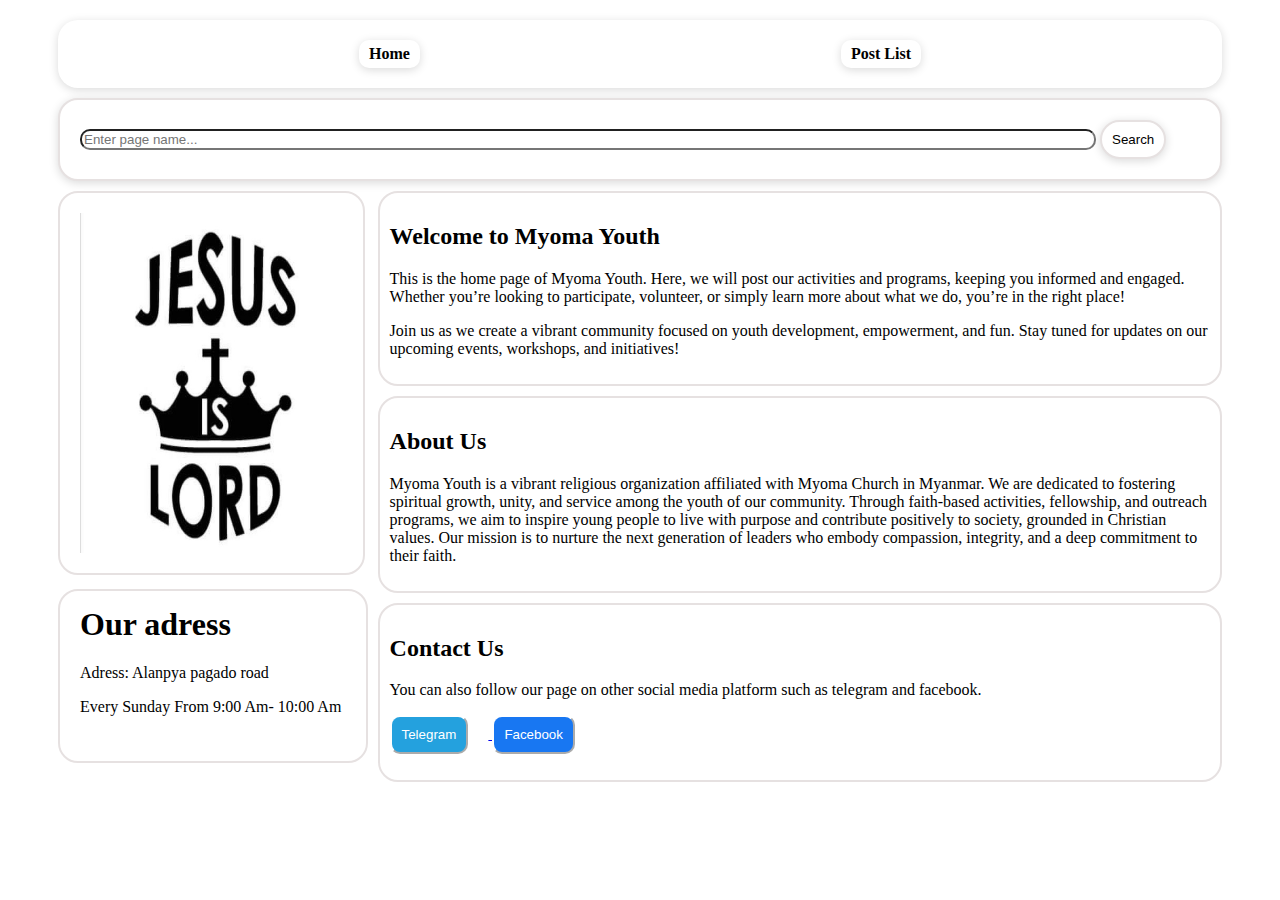
<file: index.html>
<!DOCTYPE html>
<html lang="en">
<head>
    <meta charset="UTF-8">
    <meta name="viewport" content="width=device-width, initial-scale=1.0">
    <meta http-equiv="X-UA-Compatible" content="IE=edge">
    <title>Welcome to My Website</title>
    <link rel="stylesheet" href="styles.css">
</head>
<body>
    <div class="home">
    <div class="nav">
    <nav>
        <a href="index.html">Home</a>              
        <a href="post_list.html">Post List</a>    
    </nav>
    </div>

    <div class="search">
    <input type="text" id="searchInput" placeholder="Enter page name...">
    <button onclick="navigateToPage()">Search</button>
    </div>

    <div class="main">
        <div class="image">
        <img src="images/Myoma logo.jpg" alt="Description of Image" class="responsive-image">
        <div class="adress">
        <h1> Our adress</h1>
        <p> Adress: Alanpya pagado road</p>
        <p>Every Sunday From 9:00 Am- 10:00 Am</p>
        </div>
        </div>

    <div class="section">

        <section id="home">
            <h2>Welcome to Myoma Youth</h2>
            <p>This is the home page of Myoma Youth. Here, we will post our activities and programs, keeping you informed and engaged. Whether you’re looking to participate, volunteer, or simply learn more about what we do, you’re in the right place!</p>
            <p>Join us as we create a vibrant community focused on youth development, empowerment, and fun. Stay tuned for updates on our upcoming events, workshops, and initiatives!</p>
        </section>
        
    <section id="about">
        <h2>About Us</h2>
        <p>Myoma Youth is a vibrant religious organization affiliated with Myoma Church in Myanmar. We are dedicated to fostering spiritual growth, unity, and service among the youth of our community. Through faith-based activities, fellowship, and outreach programs, we aim to inspire young people to live with purpose and contribute positively to society, grounded in Christian values. Our mission is to nurture the next generation of leaders who embody compassion, integrity, and a deep commitment to their faith.</p>
    </section>

    <section id="contact">
        <h2>Contact Us</h2>
        <p>You can also follow our page on other social media platform such as telegram and facebook.

            <div class="link">
            <a href="https://t.me/yourtelegramlink" target="_blank">
                <button class="telegram-button">Telegram</button>
            </a>
            <a href="https://facebook.com/yourfacebookpage" target="_blank">
                <button class="facebook-button">Facebook</button>
            </a>
        </div>
        </p>
    </section>
    
    </div>

    </div>
    </div>

    <script src="scret_searh.js"></script> <!-- Link to your JavaScript file -->
</body>
</html>
</file>
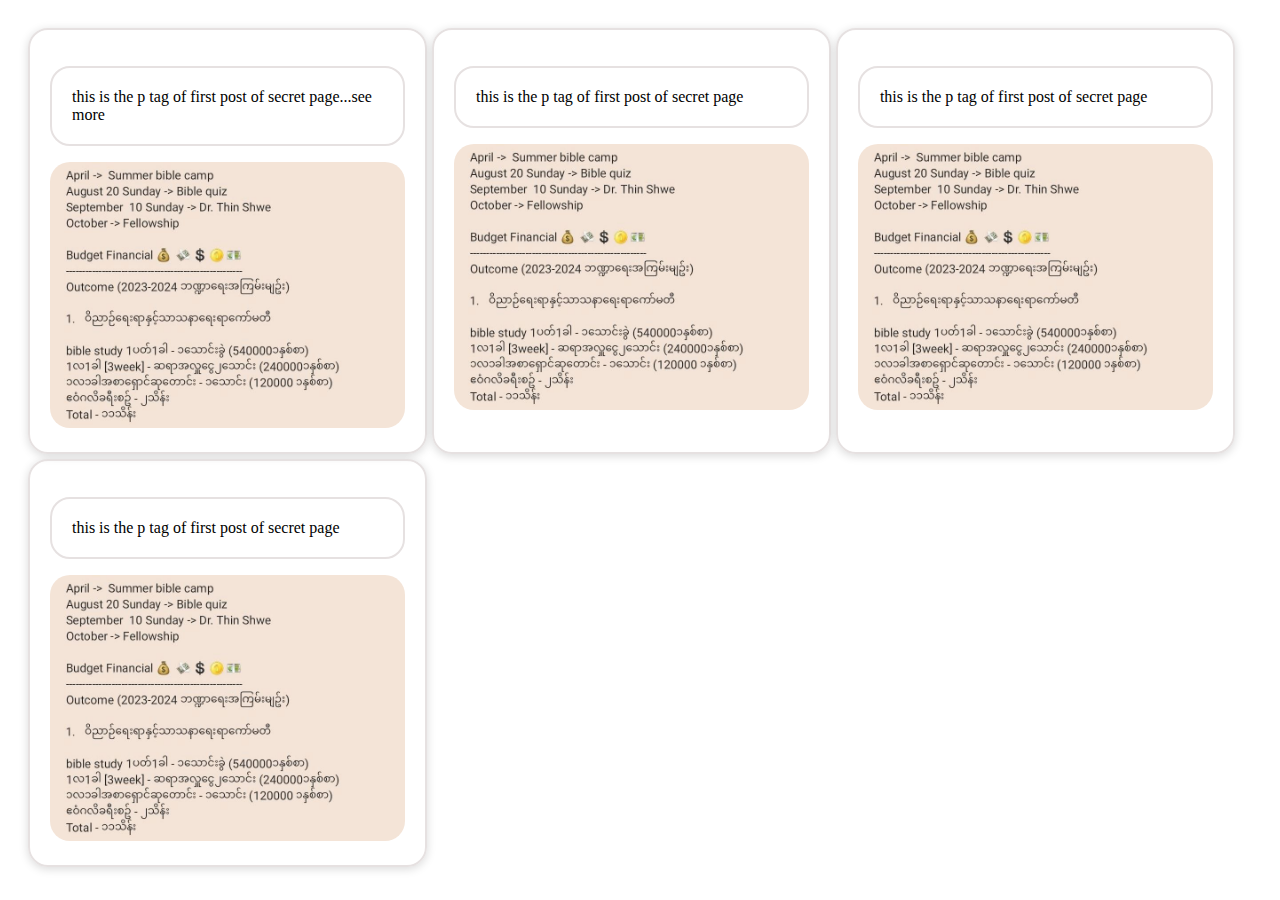
<file: 2192004.html>
<!DOCTYPE html>
<html lang="en">
<head>
    <meta charset="UTF-8">
    <meta name="viewport" content="width=device-width, initial-scale=1.0">
    <link rel="stylesheet" href="scret.css">
    <title>Scret</title>
</head>
<body>
    <div class="item">
        <a href="scret_posts/2023_special_event.html">
            <p>this is the p tag of first post of secret page...see more</p>
            <img src="../images/myoma youth special events (5).jpg" alt="Descriptive text for the image" class="post-image">

        </a>
    </div>

    <div class="item">
        <a href="scret_posts/2023_special_event.html">
            <p>this is the p tag of first post of secret page</p>
            <img src="../images/myoma youth special events (5).jpg" alt="Descriptive text for the image" class="post-image">

        </a>
    </div>

    <div class="item">
        <a href="scret_posts/2023_special_event.html">
            <p>this is the p tag of first post of secret page</p>
            <img src="../images/myoma youth special events (5).jpg" alt="Descriptive text for the image" class="post-image">

        </a>
    </div>

    <div class="item">
        <a href="scret_posts/2023_special_event.html">
            <p>this is the p tag of first post of secret page</p>
            <img src="../images/myoma youth special events (5).jpg" alt="Descriptive text for the image" class="post-image">

        </a>
    </div>
    
</body>
</html>
</file>
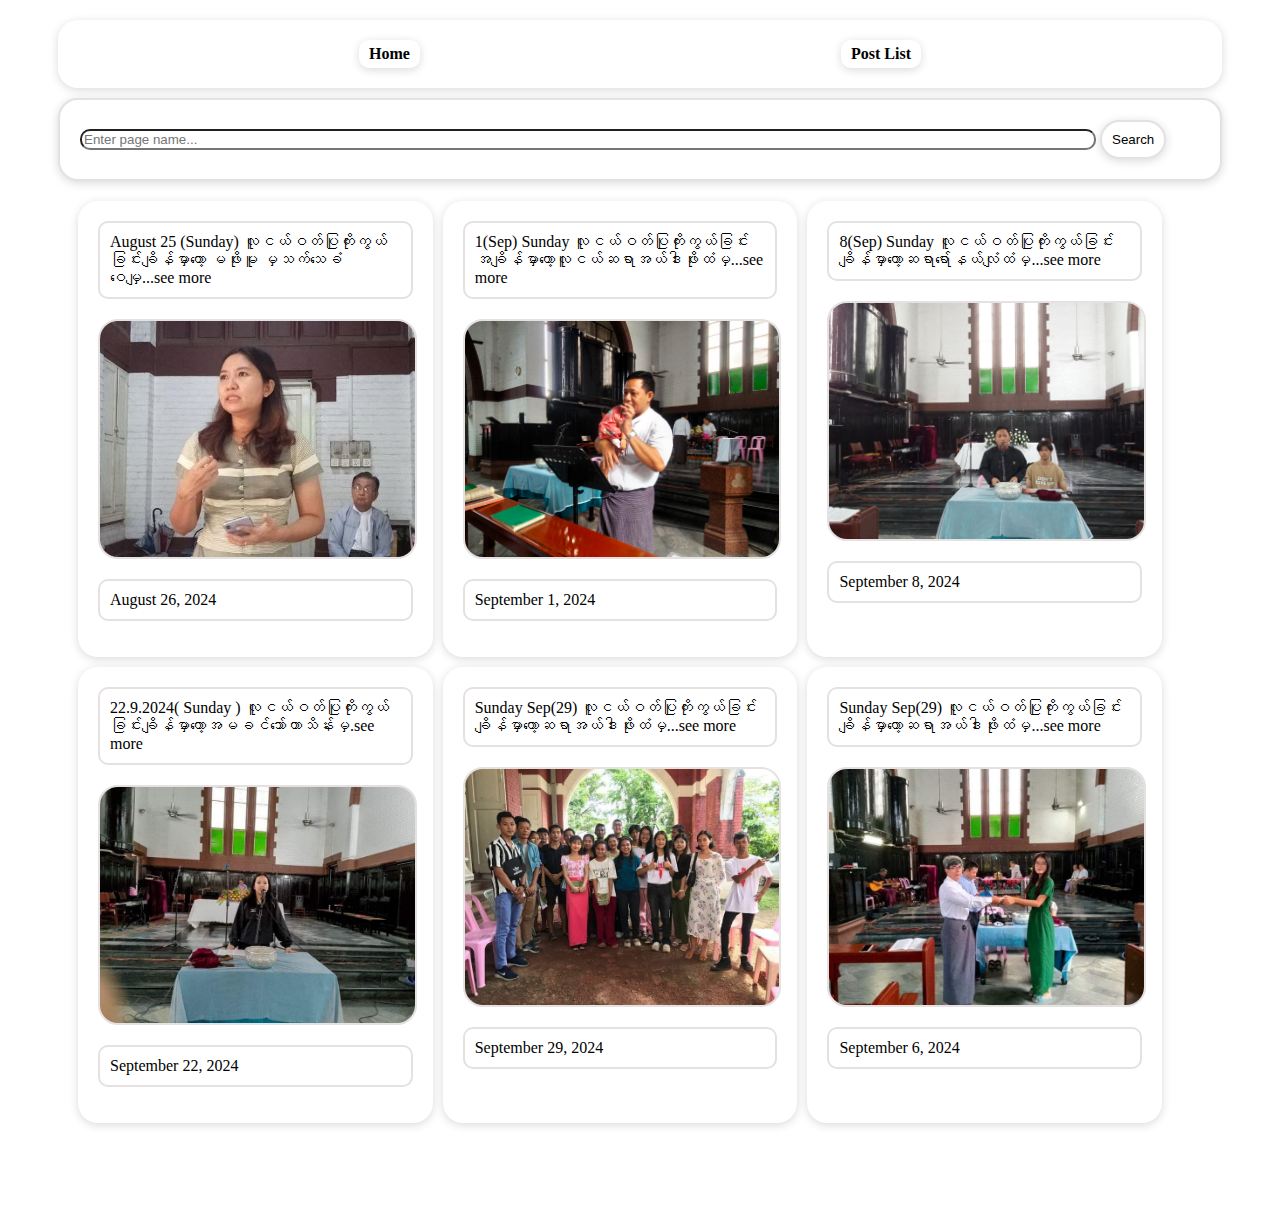
<file: post_list.html>
<!DOCTYPE html>
<html lang="en">
<head>
    <meta charset="UTF-8">
    <meta name="viewport" content="width=device-width, initial-scale=1.0">
    <meta http-equiv="X-UA-Compatible" content="IE=edge">
    <title>Post List</title>
    <link rel="stylesheet" href="post_list.css">
</head>
<body>
    <div class="home">
    <div class="nav">
        <nav>
            <a href="index.html">Home</a>              
            <a href="post_list.html">Post List</a>    
        </nav>
        </div>

        <div class="search">
        <input type="text" id="searchInput" placeholder="Enter page name...">
        <button onclick="navigateToPage()">Search</button>
        </div>

    <div class="posts">
    <main>
        <div id="post-list"></div>
    </main>
    </div>
    </div>

    <script src="script.js"></script> <!-- Link to your JavaScript file -->
    <script src="scret_searh.js"></script> <!-- Link to your JavaScript file -->
</body>
</html>
</file>
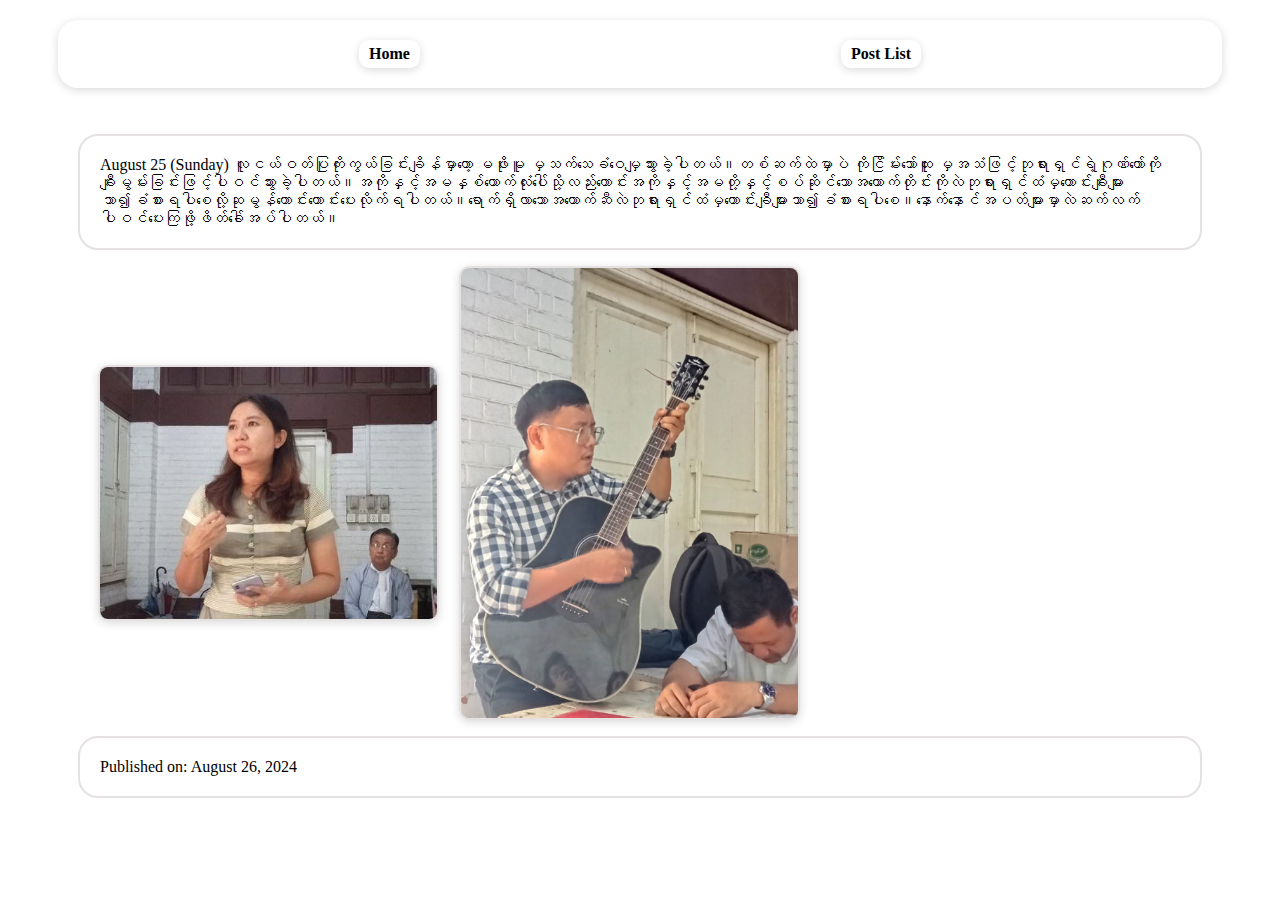
<file: posts/august_26.html>
<!DOCTYPE html>
<html lang="en">
<head>
    <meta charset="UTF-8">
    <meta name="viewport" content="width=device-width, initial-scale=1.0">
    <title>Post Title</title>
    <link rel="stylesheet" href="posts.css"> <!-- Correct path to CSS file -->
</head>
<body>
    <div class="home">
    <header>
        <div class="nav">
            <nav>
                <a href="../index.html">Home</a>
                <a href="../post_list.html" class="nav-link">Post List</a>  
            </nav>
        </div>
    </header>
    
    <div class="post-item">
        <!-- Post content starts here -->

        <p>August 25 (Sunday) လူငယ်ဝတ်ပြုကိုးကွယ်ခြင်းချိန်မှာတော့ မဖိုးမူ မှသက်သေခံဝေမျှသွားခဲ့ပါတယ်။တစ်ဆက်ထဲမှာပဲ ကိုငြိမ်းသော်ထူး မှအသံဖြင့်ဘုရားရှင်ရဲ့ဂုဏ်တော်ကိုချီးမွမ်းခြင်းဖြင့်ပါဝင်သွားခဲ့ပါတယ်။အကိုနှင့်အမနှစ်ယောက်လုံးပေါ်သို့လည်းကောင်းအကိုနှင့်အမတို့နှင့်စပ်ဆိုင်သောအယောက်တိုင်းကိုလဲဘုရားရှင်ထံမှကောင်းချီးများသာ၍ခံစားရပါစေလို့ဆုမွန်ကောင်းတောင်းပေးလိုက်ရပါတယ်။ရောက်ရှိလာသောအယောက်ဆီလဲဘုရားရှင်ထံမှကောင်းချီများသာ၍ခံစားရပါစေ။နောက်နောင်အပတ်များမှာလဲဆက်လက်ပါဝင်ပေးကြဖို့ဖိတ်ခေါ်အပ်ပါတယ်။</p>
        <div class="img">
        <img src="../images/photo_2024-10-10_17-31-22.jpg" alt="Descriptive text for the image" class="post-image">
        <img src="../images/456529505_530800579476940_5012228599893465852_n.jpg" alt="Descriptive text for the image" class="post-image">
        </div>
        <p class="post-date">Published on: August 26, 2024</p>

    </div>
    </div>
</body>
</html>
</file>
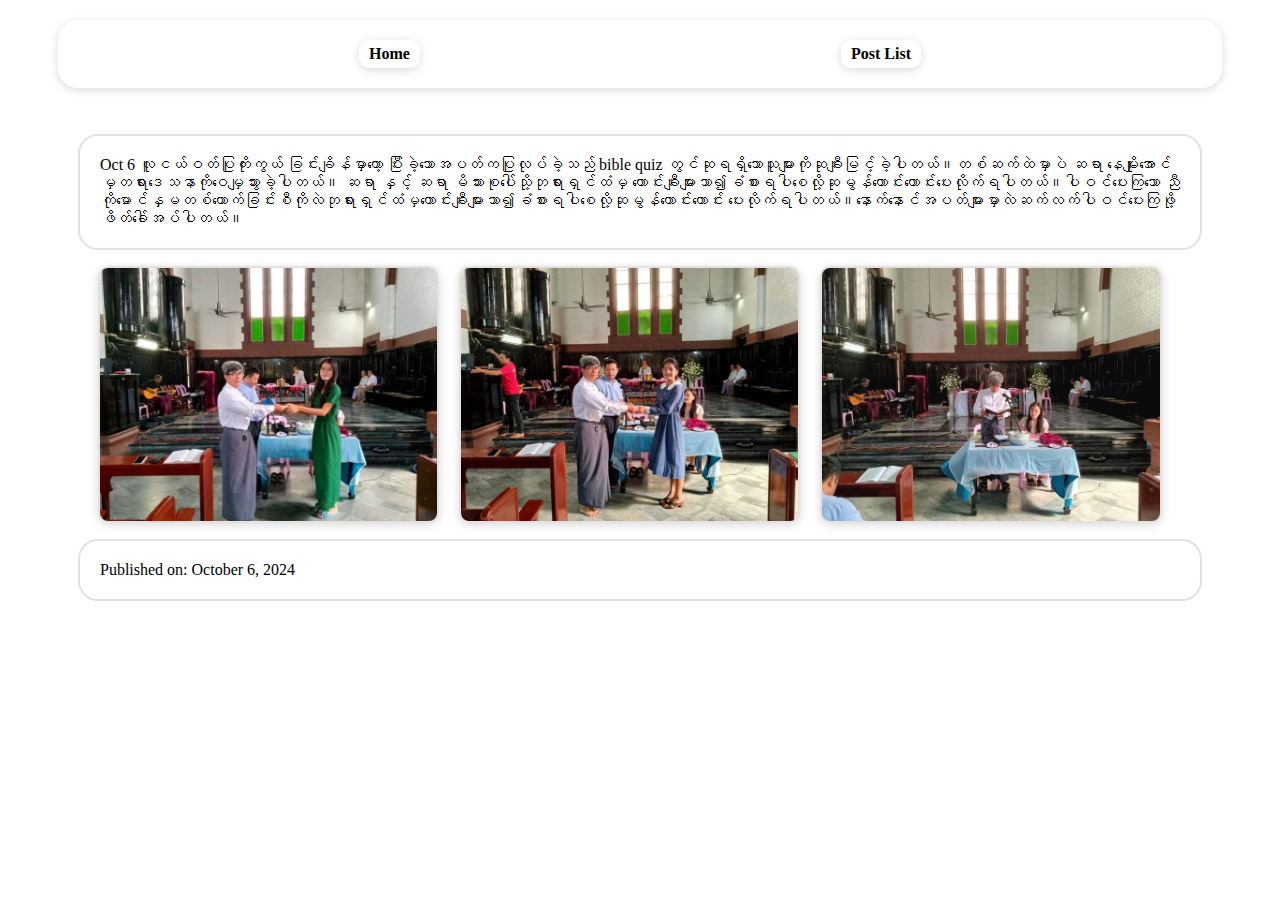
<file: posts/october_6.html>
<!DOCTYPE html>
<html lang="en">
<head>
    <meta charset="UTF-8">
    <meta name="viewport" content="width=device-width, initial-scale=1.0">
    <title>Post Title</title>
    <link rel="stylesheet" href="posts.css"> <!-- Correct path to CSS file -->
</head>
<body>
    <div class="home">
    <header>
        <div class="nav">
            <nav>
                <a href="../index.html">Home</a>
                <a href="../post_list.html" class="nav-link">Post List</a>  
            </nav>
        </div>
    </header>
    
    <div class="post-item">
        <!-- Post content starts here -->

        <p>Oct 6 လူငယ်ဝတ်ပြုကိုးကွယ် ခြင်းချိန်မှာတော့ ပြီးခဲ့‌သောအပတ်ကပြုလုပ်ခဲ့သည် bible quiz တွင်ဆုရရှိသောသူများကိုဆုချီးမြင့်ခဲ့ပါတယ်။တစ်ဆက်ထဲမှာပဲ ဆရာ နေမျိုးအောင် မှတရား‌‌ဒေသနာကိုဝေမျှသွားခဲ့ပါတယ်။ ဆရာ နှင့် ဆရာ မိသားစုပေါ်သို့ဘုရားရှင်ထံမှ ကောင်းချီးများသာ၍ခံစားရပါစေလို့ဆုမွန်‌ကောင်းတောင်းပေးလိုက်ရပါတယ်။ပါဝင်ပေးကြသော ညီကိုမောင်နှမတစ်ယောက်ခြင်းစီကိုလဲဘုရားရှင်ထံမှကောင်းချီးများသာ၍ခံစားရပါစေလို့ဆုမွန်ကောင်း‌တောင်း ပေးလိုက်ရပါတယ်။နောက်နောင်အပတ်များမှာလဲဆက်လက်ပါဝင်ပေးကြဖို့ဖိတ်ခေါ်အပ်ပါတယ်။</p>
        <div class="img">
        <img src="../images/oct 6(1).jpg" alt="Descriptive text for the image" class="post-image">
        <img src="../images/oct 6(2).jpg" alt="Descriptive text for the image" class="post-image">
        <img src="../images/oct 6(3).jpg" alt="Descriptive text for the image" class="post-image">
        </div>
        <p class="post-date">Published on: October 6, 2024</p>

    </div>
    </div>
</body>
</html>
</file>
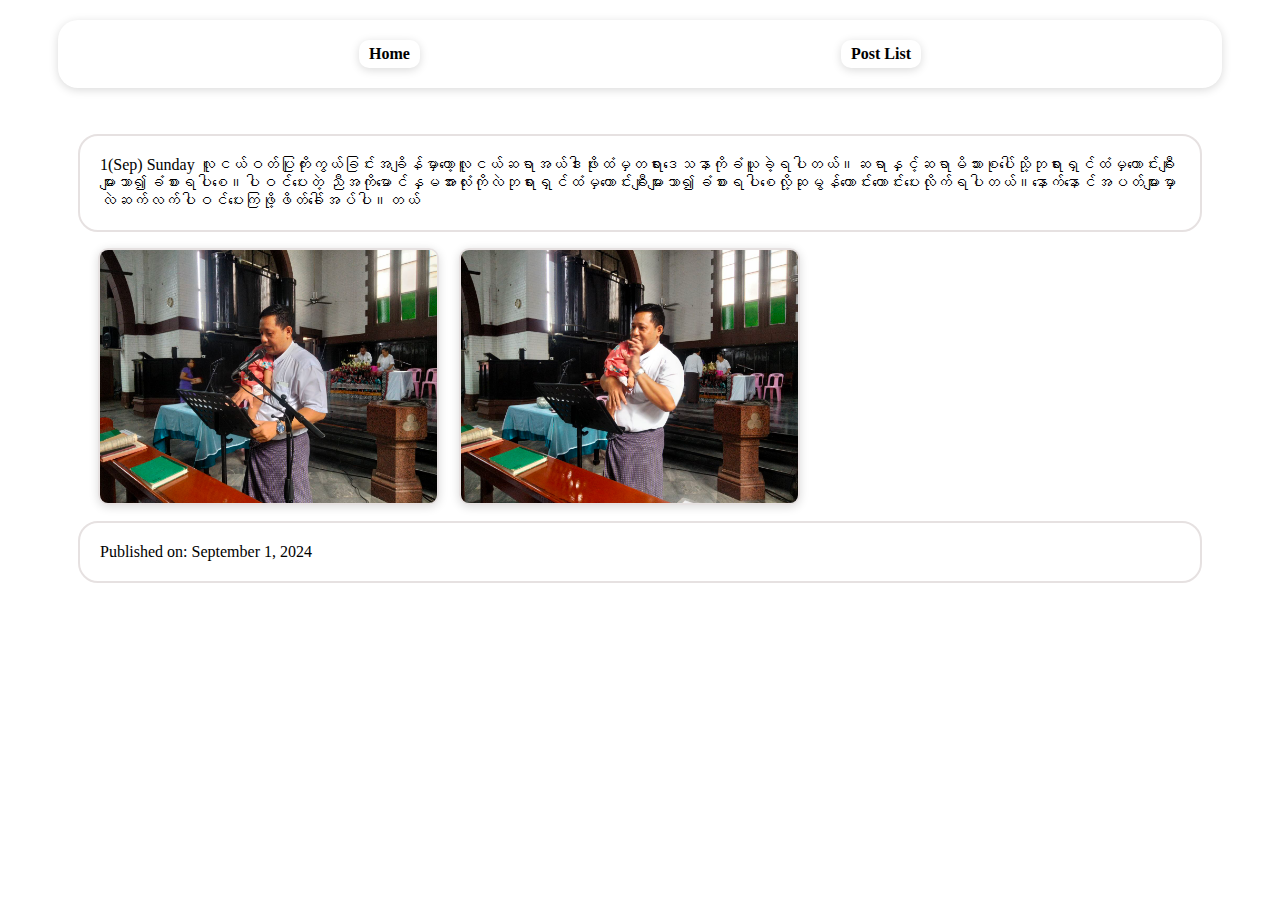
<file: posts/september_1.html>
<!DOCTYPE html>
<html lang="en">
<head>
    <meta charset="UTF-8">
    <meta name="viewport" content="width=device-width, initial-scale=1.0">
    <title>Post Title</title>
    <link rel="stylesheet" href="posts.css"> <!-- Correct path to CSS file -->
</head>
<body>
    <div class="home">
    <header>
        <div class="nav">
            <nav>
                <a href="../index.html">Home</a>
                <a href="../post_list.html" class="nav-link">Post List</a>  
            </nav>
        </div>
    </header>
    
    <div class="post-item">
        
        <p>1(Sep) Sunday လူငယ်ဝတ်ပြုကိုးကွယ်ခြင်းအချိန်မှာတော့လူငယ်ဆရာအယ်ဒါးဖိုးထံမှတရားဒေသနာကိုခံယူခဲ့ရပါတယ်။ဆရာနှင့်ဆရာမိသားစုပေါ်သို့ဘုရားရှင်ထံမှကောင်းချီးများသာ၍ခံစားရပါစေ။‌ပါဝင်ပေးတဲ့ ညီအကိုမောင်နှမအားလုံးကိုလဲဘုရားရှင်ထံမှကောင်းချီးများသာ၍ခံစားရပါစေလို့ဆုမွန်ကောင်းတောင်းပေးလိုက်ရပါတယ်။နောက်နောင်အပတ်များမှာလဲဆက်လက်ပါဝင်ပေးကြဖို့ဖိတ်ခေါ်အပ်ပါ။တယ်</p>

        <div class="img">
        <img src="../images/457314429_535308405692824_4286890227867514603_n.jpg" alt="Descriptive text for the image" class="post-image">
        <img src="../images/457737732_535308395692825_5106646397622884330_n.jpg" alt="Descriptive text for the image" class="post-image">
        </div>
        <p class="post-date">Published on: September 1, 2024</p>

    </div>
    </div>
</body>
</html>
</file>
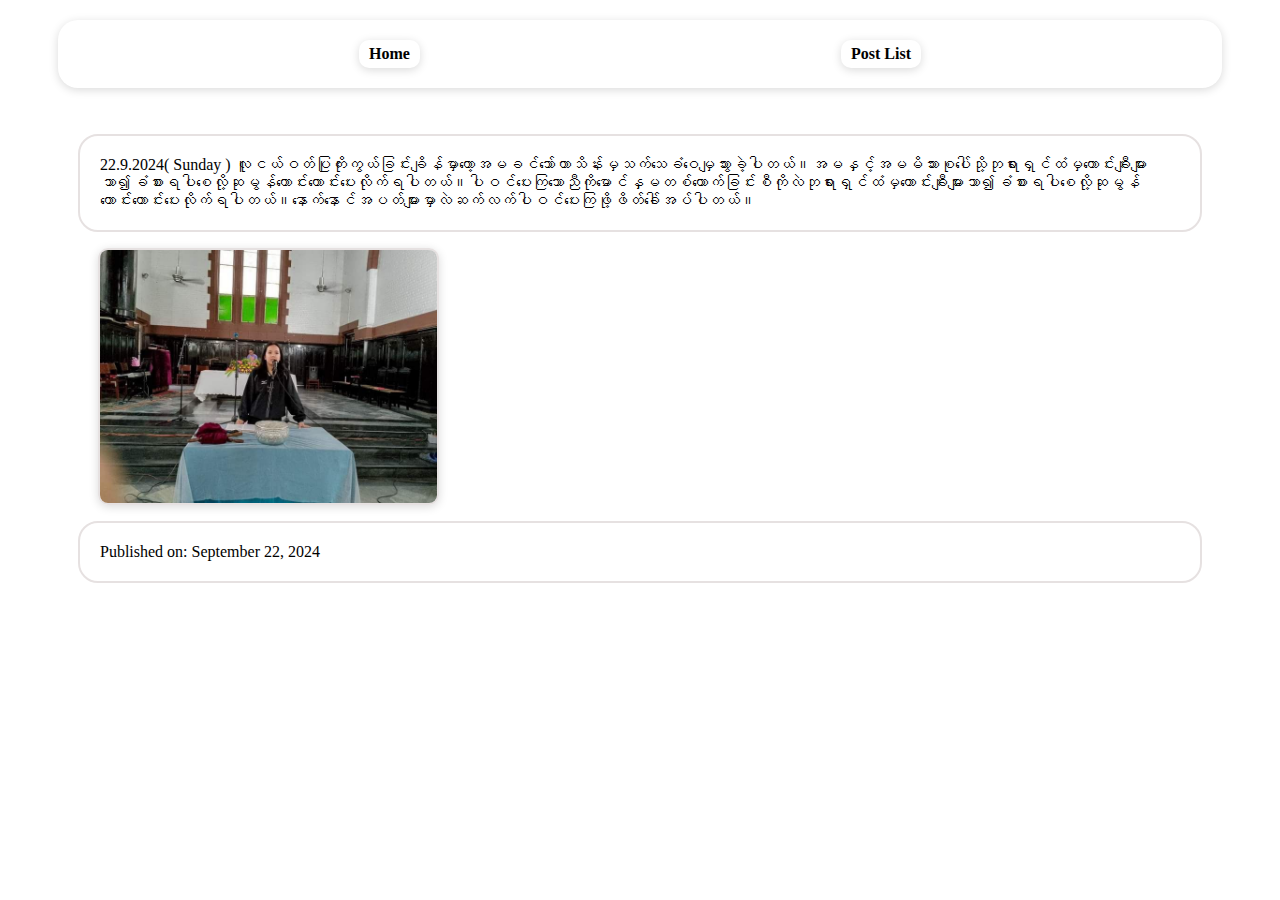
<file: posts/september_22.html>
<!DOCTYPE html>
<html lang="en">
<head>
    <meta charset="UTF-8">
    <meta name="viewport" content="width=device-width, initial-scale=1.0">
    <title>Post Title</title>
    <link rel="stylesheet" href="posts.css"> <!-- Correct path to CSS file -->
</head>
<body>
    <div class="home">
    <header>
        <div class="nav">
            <nav>
                <a href="../index.html">Home</a>
                <a href="../post_list.html" class="nav-link">Post List</a>  
            </nav>
        </div>
    </header>
    
    <div class="post-item">
        
        <p>22.9.2024( Sunday ) လူငယ်ဝတ်ပြုကိုးကွယ်ခြင်းချိန်မှာတော့အမခင်သော်တာသိန်းမှသက်သေခံဝေမျှသွားခဲ့ပါတယ်။အမနှင့်အမမိသားစုပေါ်သို့ဘုရားရှင်ထံမှကောင်းချီးများသာ၍ခံစားရပါစေလို့ဆုမွန်‌ကောင်းတောင်းပေးလိုက်ရပါတယ်။ပါဝင်ပေးကြသောညီကိုမောင်နှမတစ်ယောက်ခြင်းစီကိုလဲဘုရားရှင်ထံမှကောင်းချီးများသာ၍ခံစားရပါစေလို့ဆုမွန်ကောင်း‌တောင်းပေးလိုက်ရပါတယ်။နောက်နောင်အပတ်များမှာလဲဆက်လက်ပါဝင်ပေးကြဖို့ဖိတ်ခေါ်အပ်ပါတယ်။</p>
        <div class="img">
        <img src="../images/sep 22.jpg" alt="Descriptive text for the image" class="post-image">
        </div>
        <p class="post-date">Published on: September 22, 2024</p>

    </div>
    </div>
</body>
</html>
</file>
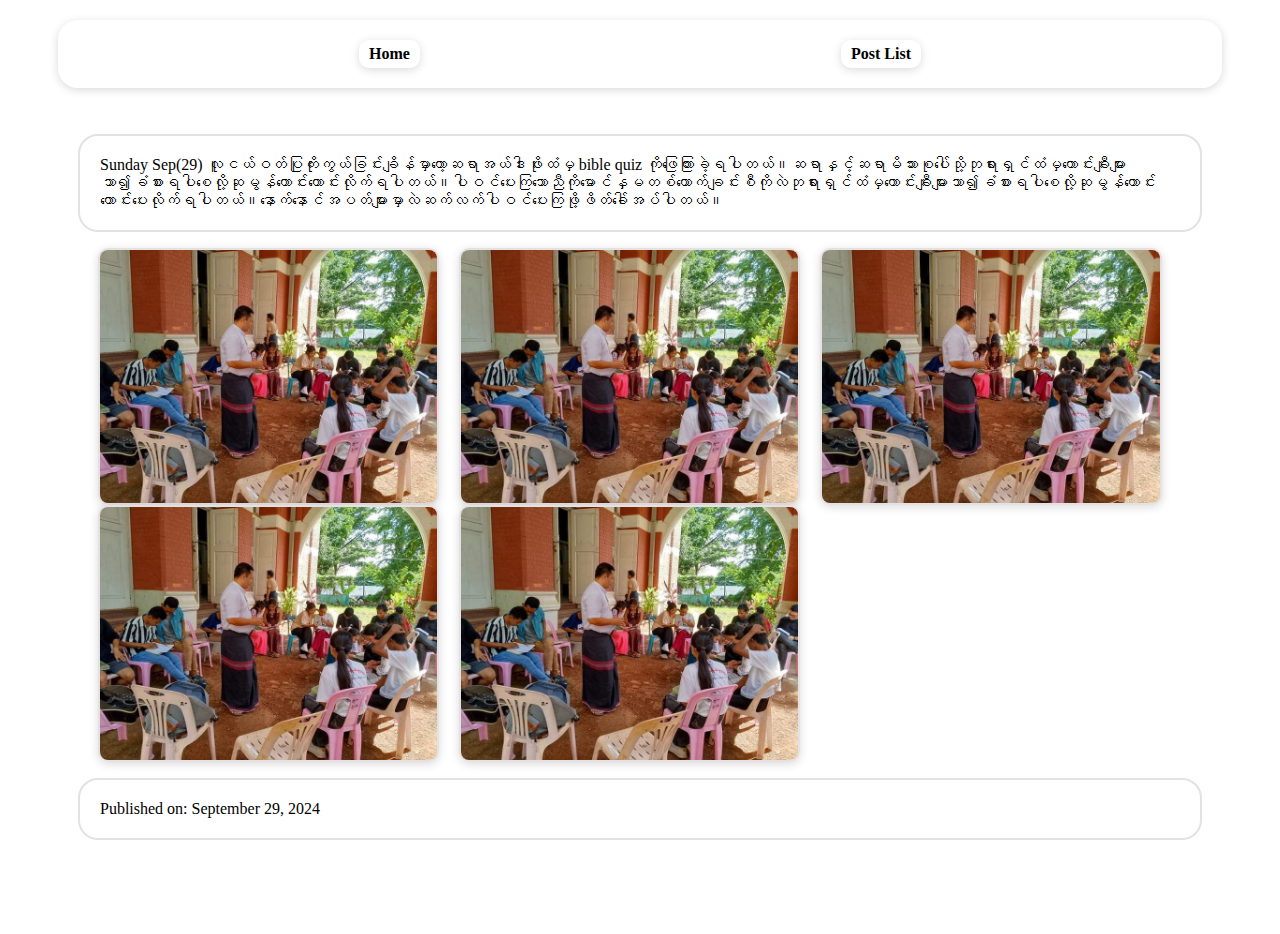
<file: posts/september_29.html>
<!DOCTYPE html>
<html lang="en">
<head>
    <meta charset="UTF-8">
    <meta name="viewport" content="width=device-width, initial-scale=1.0">
    <title>Post Title</title>
    <link rel="stylesheet" href="posts.css"> <!-- Correct path to CSS file -->
</head>
<body>
    <div class="home">
    <header>
        <div class="nav">
            <nav>
                <a href="../index.html">Home</a>
                <a href="../post_list.html" class="nav-link">Post List</a>  
            </nav>
        </div>
    </header>
    
    <div class="post-item">
        
        <p>Sunday Sep(29) လူငယ်ဝတ်ပြုကိုးကွယ်ခြင်းချိန်မှာတော့ဆရာအယ်ဒါးဖိုးထံမှ bible quiz ကိုဖြေကြားခဲ့ရပါတယ်။ဆရာနှင့်ဆရာမိသားစုပေါ်သို့ဘုရားရှင်ထံမှကောင်းချီးများသာ၍ခံစားရပါစေလို့ဆုမွန်ကောင်းတောင်းလိုက်ရပါတယ်။ပါဝင်ပေးကြသောညီကိုမောင်နှမတစ်ယောက်ချင်းစီကိုလဲဘုရားရှင်ထံမှကောင်းချီးများသာ၍ခံစားရပါစေလို့ဆုမွန်ကောင်းတောင်းပေးလိုက်ရပါတယ်။နောက်နောင်အပတ်များမှာလဲဆက်လက်ပါဝင်ပေးကြဖို့ဖိတ်ခေါ်အပ်ပါတယ်။</p>
        <div class="img">
            <img src="../images/sep 29(5).jpg" alt="Descriptive text for the image" class="post-image">
            <img src="../images/sep 29(5).jpg" alt="Descriptive text for the image" class="post-image">
            <img src="../images/sep 29(5).jpg" alt="Descriptive text for the image" class="post-image">
            <img src="../images/sep 29(5).jpg" alt="Descriptive text for the image" class="post-image">
            <img src="../images/sep 29(5).jpg" alt="Descriptive text for the image" class="post-image">
            
        </div>
        <p class="post-date">Published on: September 29, 2024</p>

    </div>
    </div>
</body>
</html>
</file>
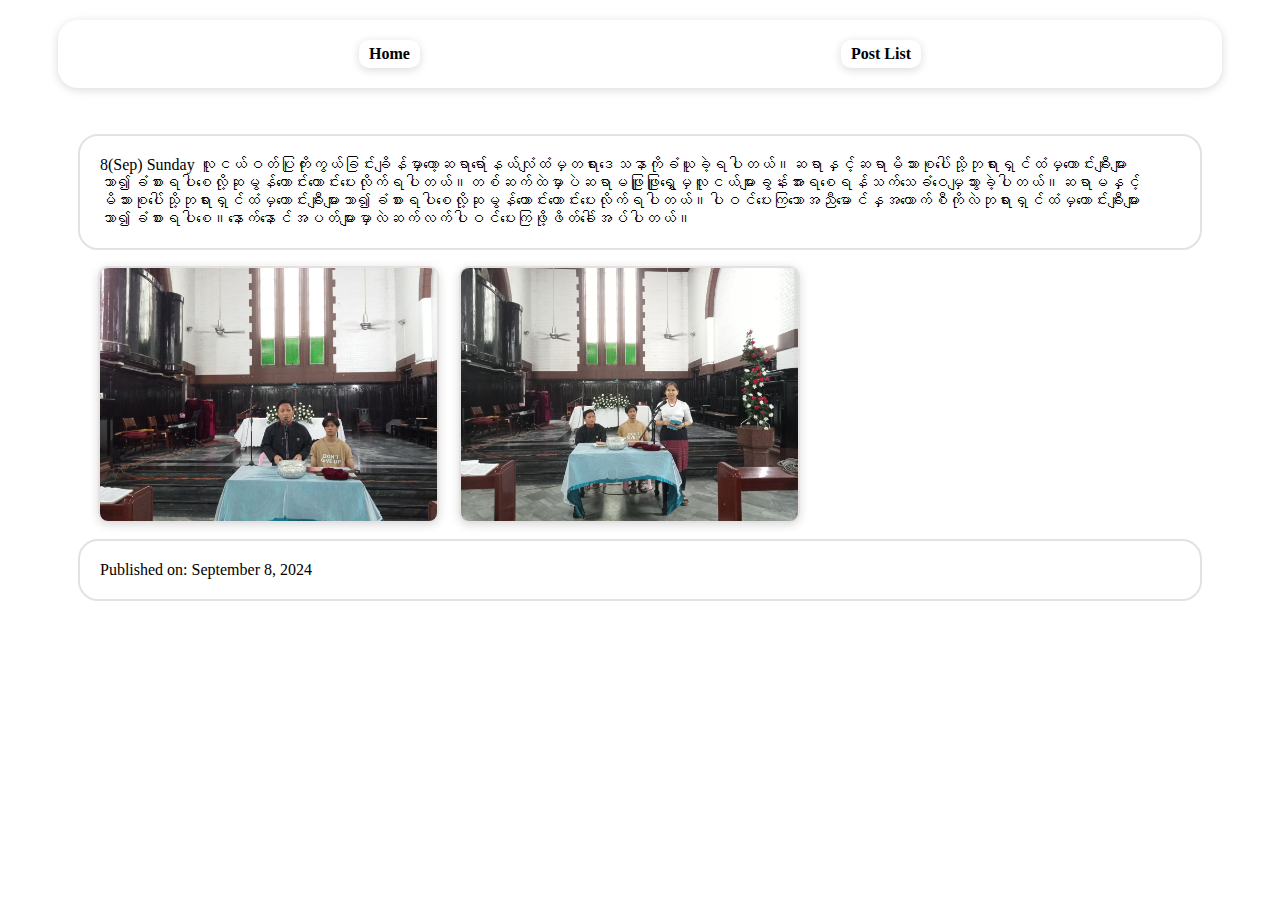
<file: posts/september_8.html>
<!DOCTYPE html>
<html lang="en">
<head>
    <meta charset="UTF-8">
    <meta name="viewport" content="width=device-width, initial-scale=1.0">
    <title>Post Title</title>
    <link rel="stylesheet" href="posts.css"> <!-- Correct path to CSS file -->
</head>
<body>
    <div class="home">
    <header>
        <div class="nav">
            <nav>
                <a href="../index.html">Home</a>
                <a href="../post_list.html" class="nav-link">Post List</a>  
            </nav>
        </div>
    </header>
    
    <div class="post-item">
        
        <p>8(Sep) Sunday လူငယ်ဝတ်ပြုကိုးကွယ်ခြင်းချိန်မှာတော့ဆရာရော်နယ်လျံထံမှတရားဒေသနာကိုခံယူခဲ့ရပါတယ်။ဆရာနှင့်ဆရာမိသားစုပေါ်သို့ဘုရားရှင်ထံမှကောင်းချီးများသာ၍ခံစားရပါစေလို့ဆုမွန်ကောင်းတောင်းပေးလိုက်ရပါတယ်။တစ်ဆက်ထဲမှာပဲဆရာမဖြူဖြူရွှေမှလူငယ်များခွန်းအားရစေရန်သက်သေခံဝေမျှသွားခဲ့ပါတယ်။ဆရာမနှင့်မိသားစုပေါ်သို့ဘုရားရှင်ထံမှကောင်းချီးများသာ၍ခံစားရပါစေလို့ဆုမွန်ကောာင်းတောင်းပေးလိုက်ရပါတယ်။ပါဝင်ပေးကြသောအညီမောင်နှအယောက်စီကိုလဲဘုရားရှင်ထံမှကောင်းချီးများသာ၍ခံစားရပါစေ။နောက်နောင်အပတ်များမှာလဲဆက်လက်ပါဝင်ပေးကြဖို့ဖိတ်ခေါ်အပ်ပါတယ်။</p>
        <div class="img">
        <img src="../images/458386913_539864495237215_8798612354969067895_n.jpg" alt="Descriptive text for the image" class="post-image">
        <img src="../images/458535408_539864498570548_7281289274342856531_n.jpg" alt="Descriptive text for the image" class="post-image">
        </div>
        <p class="post-date">Published on: September 8, 2024</p>

    </div>
    </div>
</body>
</html>
</file>
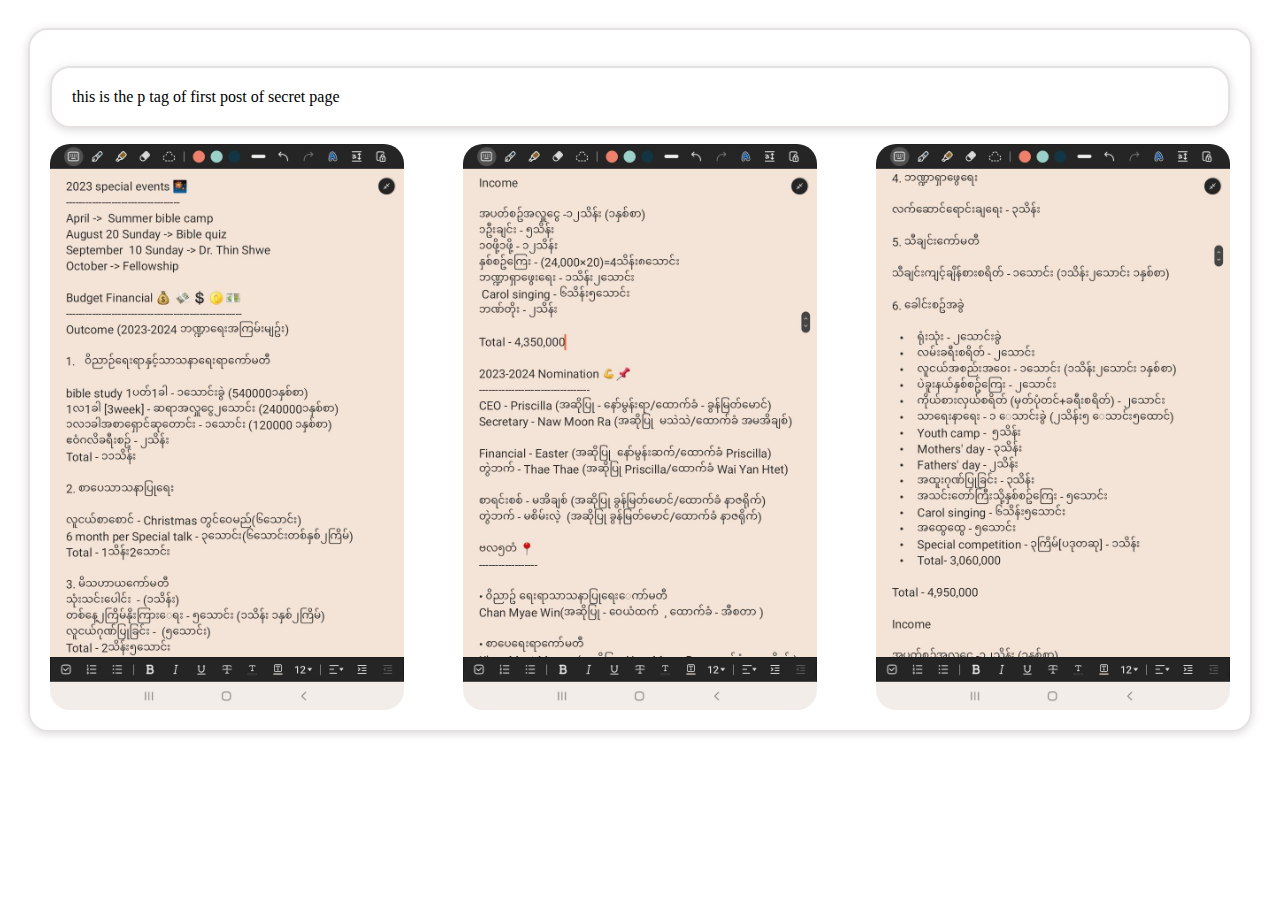
<file: scret_posts/2023_special_event.html>
<!DOCTYPE html>
<html lang="en">
<head>
    <meta charset="UTF-8">
    <meta name="viewport" content="width=device-width, initial-scale=1.0">
    <link rel="stylesheet" href="scret_posts.css">
    <title>2023 special event</title>
</head>
<body>
    <div class="item">     
        <p>this is the p tag of first post of secret page</p>
        <div class="image">
        <img src="../images/myoma youth special events (1).jpg" alt="Descriptive text for the image" class="post-image">
        <img src="../images/myoma youth special events (2).jpg" alt="Descriptive text for the image" class="post-image">
        <img src="../images/myoma youth special events (3).jpg" alt="Descriptive text for the image" class="post-image">
        </div>
    </div>
</body>
</html>
</file>
<file: styles.css>
.body {
    background-color: #e6e1e1;
    color: black;
}
.home {
    padding: 50px;
    padding-top: 0px;

}
.nav {
    display: flex;
    justify-content: center;
    padding: 20px;
    border-radius: 20px;
    background-color: white;
    margin-bottom: 10px;
    box-shadow: 0 2px 10px rgba(0, 0, 0, 0.15); /* Softer shadow on all sides */
    margin-top: 20px;


}

nav {
    display: flex;
    justify-content: space-between;
    width: 50%; /* Adjust width as needed */
}

nav a {
    color: black;
    text-decoration: none;
    padding: 5px;
    padding-left: 10px;
    padding-right:10px ;
    font-weight: bold;
    box-shadow: 0 2px 10px rgba(0, 0, 0, 0.15); /* Softer shadow on all sides */
    border-radius: 10px;
}

nav a:hover {
    text-decoration: underline;
}
.main {
    display: flex;


}
.image {
    margin-right: 10px;
}

.image img {
    width: 85%;
    padding: 20px;
    border-radius: 20px;
    border: 2px solid;
    border-color: #e6e1e1;
    height: 340px;
}
.adress {
    padding: 20px;
    border: 2px solid;
    border-color: #e6e1e1;
    margin-top: 10px;
    border-radius: 20px;
    height: 130px;
}
.adress h1 {
    margin-top: -5px;
}
#home {
    border-radius: 20px;
    margin-bottom: 10px;
    padding: 10px;
    border: 2px solid #e6e1e1;   


}

#about {
    border-radius: 20px;
    color: black;
    border: 2px solid #e6e1e1;   
    margin-bottom: 10px;
    padding: 10px;

}

#contact {
    border-radius: 20px;
    color: black;
    border: 2px solid #e6e1e1;   
    margin-bottom: 10px;
    padding: 10px;

}


.telegram-button {
    background-color: #24A1DE;
    padding: 10px;
    border-radius: 10px;
    color: white; 
    border-color: white;
    margin-right: 20px;
}

.facebook-button {
    background-color: #1877F2;
    padding: 10px;
    border-radius: 10px;
    color: white;
    border-color: white;

}

.section {
    width: 90%;
}

.search {
    background-color: white;
    padding: 20px;
    border-radius: 20px;
    border: 2px solid;
    border-color: #e6e1e1;
    box-shadow: 0 2px 10px rgba(0, 0, 0, 0.15); /* Softer shadow on all sides */
    margin-top:10px ;
    margin-bottom:10px;
}

.search input {
    width: 90%;
    border-radius: 10px;
    border: 2px solid e6e1e1;
}

.search button {
    background-color: white;
    padding: 10px;
    border-radius: 20px;
    border: 2px solid;
    border-color: #e6e1e1;
    box-shadow: 0 2px 10px rgba(0, 0, 0, 0.15); /* Softer shadow on all sides */
}

/* Responsive design for mobile screens */
@media (max-width: 768px) {

    .home {
        padding: 0;
    }
    .main {
        flex-direction: column; /* Stack all content vertically */
        align-items: center; /* Center the items if needed */
    }

    .image {
        width: 100%; /* Full width for the image container */
        margin-right: 0; /* Remove margin on the right */
        margin-bottom: 20px; /* Add space below the image */
    }

    .image img {
        width: 85%; /* Make the image take the full width of the container */
        height: auto; /* Maintain aspect ratio */
    }

    .adress {
        width: 85%; /* Make sections take up 90% of the width */
        margin: 10px auto; /* Center the sections and add vertical spacing */
        margin-right: 0;
        margin-left: 0;
    }

    #home, #about, #contact {
        width: 100%;
        margin-left: -20px;
        margin-right: 0;
    }

    nav {
        width: 80%; /* Make navigation take up 90% of the width */
        flex-direction: column; /* Stack navigation items vertically */
        align-items: center; /* Center navigation items */
    }

    nav a {
        width: 100%; /* Full width for navigation links */
        text-align: center; /* Center the text in the links */
        margin-bottom: 10px; /* Add space between links */
    }

    .search input {
        width: 70%;
        border-radius: 10px;
        border: 2px solid e6e1e1;
    }
    
}
</file>
<file: scret.css>
body {
    padding: 20px;
    display: flex;
    flex-wrap: wrap;
}

.item {
    padding: 20px;
    border-radius: 20px;
    border: 2px solid;
    border-color: #e6e1e1;
    box-shadow: 0 2px 10px rgba(0, 0, 0, 0.15); /* Softer shadow on all sides */
    align-items: center;
    width: 29%;
    margin-right: 5px;
    margin-bottom: 5px;

}

.item p {
    padding: 20px;
    border: 2px solid #e6e1e1; 
    border-radius: 20px;
}

.item img {
    border-radius: 20px;
    width: 100%;
    height: auto;
}
.item a {
    text-decoration: none;
    color: black;
}

@media (max-width: 768px) {
    body {
        display: block; /* Stack items vertically */
    }

    .item {
        width: 100%; /* Full width on smaller screens */
        margin-right: 0; /* Remove right margin */
        margin-bottom: 20px; /* Add some space between stacked items */
    }
}
</file>
<file: post_list.css>
body {
    background-color: white;
}
.home {
    padding: 50px;
    padding-top: 0px;
}

.posts {
    padding: 20px;
}

#post-list {
    display: flex;
    flex-direction: row;
    flex-wrap: wrap;

}
.post-item {
    padding: 20px;
    background-color: white;
    border-radius: 20px;
    margin-bottom: 10px;
    color: white;
    width: 28%;
    margin-right:10px;
    box-shadow: 0 2px 10px rgba(0, 0, 0, 0.15); /* Softer shadow on all sides */


}

.post-image {
    width: 100%;
    border-radius: 20px;
    background-color: white;
    margin-top: 20px;
    border: 2px solid;
    border-color: #e6e1e1;

}

.post-item a {
    display: block;
    padding: 10px;
    background-color: white;
    text-decoration: none;
    color: black;
    border-radius:10px ;
    border: 2px solid;
    border-color: #e6e1e1;

}

.post-item p {
    display: block;
    padding: 10px;
    background-color: white;
    text-decoration: none;
    color: black;
    border-radius:10px ;
    border: 2px solid;
    border-color: #e6e1e1;

}

.nav {
    display: flex;
    justify-content: center;
    padding: 20px;
    border-radius: 20px;
    background-color: white;
    margin-bottom: 10px;
    box-shadow: 0 2px 10px rgba(0, 0, 0, 0.15); /* Softer shadow on all sides */
    margin-top: 20px;


}

nav {
    display: flex;
    justify-content: space-between;
    width: 50%; /* Adjust width as needed */
}

nav a {
    color: black;
    text-decoration: none;
    padding: 5px;
    padding-left: 10px;
    padding-right:10px ;
    font-weight: bold;
    box-shadow: 0 2px 10px rgba(0, 0, 0, 0.15); /* Softer shadow on all sides */
    border-radius: 10px;
}

nav a:hover {
    text-decoration: underline;
}

.search {
    background-color: white;
    padding: 20px;
    border-radius: 20px;
    border: 2px solid;
    border-color: #e6e1e1;
    box-shadow: 0 2px 10px rgba(0, 0, 0, 0.15); /* Softer shadow on all sides */
}

.search input {
    width: 90%;
    border-radius: 10px;
    border: 2px solid e6e1e1;
}

.search button {
    background-color: white;
    padding: 10px;
    border-radius: 20px;
    border: 2px solid;
    border-color: #e6e1e1;
    box-shadow: 0 2px 10px rgba(0, 0, 0, 0.15); /* Softer shadow on all sides */
}

/* Responsive design for mobile screens */
@media (max-width: 768px) {

    .home {
        padding: 0;
    }
    #post-list {
        flex-direction: column; /* Stack posts vertically */
    }

    .post-item {
        width: 100%;  /* Full width for each post item */
        margin-right: 0; /* Remove right margin for stacked items */
        margin-left: -20px;
    }

    nav {
        flex-direction: column;
        width: 100%;
    }

    nav a {
        margin-bottom: 10px;
        width: 90%;
        text-align: center;
    }

    .search input {
        width: 70%;
        border-radius: 10px;
        border: 2px solid e6e1e1;
    }
    
}
</file>
<file: posts/posts.css>
.body {
    background-color: white;
}
.home {
    padding: 50px;
    padding-top: 0px;
}

.nav {
    display: flex;
    justify-content: center;
    padding: 20px;
    border-radius: 20px;
    background-color: white;
    margin-bottom: 10px;
    box-shadow: 0 2px 10px rgba(0, 0, 0, 0.15); /* Softer shadow on all sides */
    margin-top: 20px;

}

nav {
    display: flex;
    justify-content: space-between;
    width: 50%; /* Adjust width as needed */
}

nav a {
    color: black;
    text-decoration: none;
    padding: 5px;
    padding-left: 10px;
    padding-right:10px ;
    font-weight: bold;
    box-shadow: 0 2px 10px rgba(0, 0, 0, 0.15); /* Softer shadow on all sides */
    border-radius: 10px;
}

nav a:hover {
    text-decoration: underline;
}

.post-item {
    padding: 20px;
}

.post-item p {
    padding: 20px;
    border: 2px solid #e6e1e1; 
    border-radius: 20px;
}

.img {
    display: flex;
    flex-wrap: wrap;
    align-items: center;
    justify-self: unset;
}

.img img {
    width: 30%;
    margin-left: 20px;
    border-radius: 10px;
    box-shadow: 0 2px 10px rgba(0, 0, 0, 0.15); /* Softer shadow on all sides */
    border: 2px solid #e6e1e1; 
    
    
}

/* Responsive design for mobile screens */
@media (max-width: 768px) {

    .home {
        padding: 0;
    }

    .img {
        justify-content: space-between;
    }
    .img img {
        width: 100%;
        margin-left: 0;

    }

    
}
</file>
<file: scret_posts/scret_posts.css>
body {
    padding: 20px;
    display: flex;
}

.item {
    padding: 20px;
    border-radius: 20px;
    border: 2px solid;
    border-color: #e6e1e1;
    box-shadow: 0 2px 10px rgba(0, 0, 0, 0.15); /* Softer shadow on all sides */
    align-items: center;
}
.item p {
    padding: 20px;
    border-radius: 20px;
    border: 2px solid;
    border-color: #e6e1e1;
    box-shadow: 0 2px 10px rgba(0, 0, 0, 0.15); /* Softer shadow on all sides */
}
.image {
    display: flex;
    justify-content: space-between; /* Distributes space evenly between the images */
    align-items: center; /* Centers images vertically (optional) */
}

.post-image {
    max-width: 30%; /* Adjust the width as needed */
    height: auto;
    border-radius: 20px;

}
</file>
